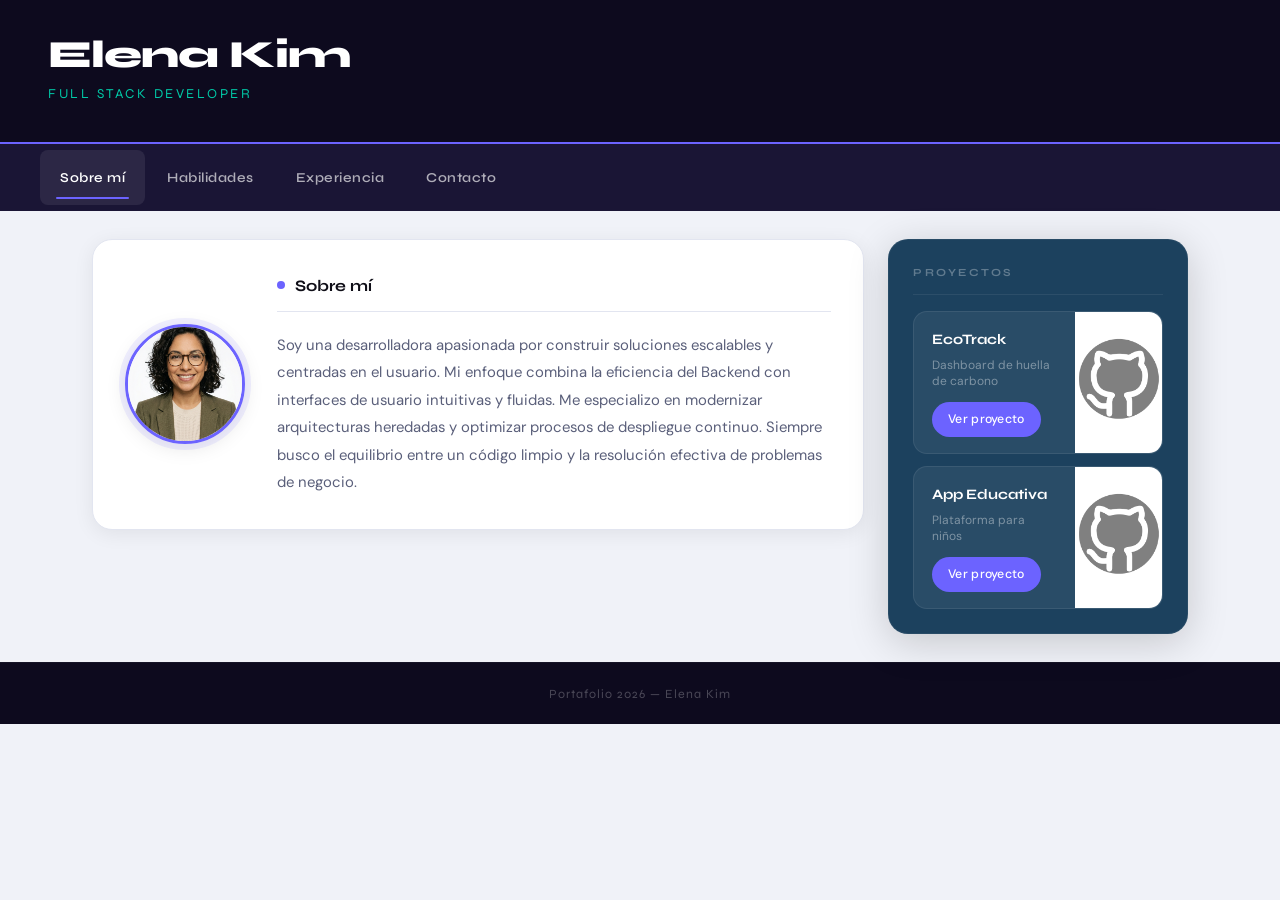
<file: index.html>
<!DOCTYPE html>
<html lang="es">
<head>
    <meta charset="UTF-8">
    <meta name="viewport" content="width=device-width, initial-scale=1.0">
    <title>Elena Kim — Portfolio</title>
    <link rel="stylesheet" href="css/style.css">
</head>
<body>

<header class="header">
    <div class="header-text">
        <h1>Elena Kim</h1>
        <h3>Full Stack Developer</h3>
    </div>
</header>

<nav>
    <ul>
        <li><a href="index.html" class="active">Sobre mí</a></li>
        <li><a href="habilidades.html">Habilidades</a></li>
        <li><a href="experiencia.html">Experiencia</a></li>
        <li><a href="contactos.html">Contacto</a></li>
    </ul>
</nav>

<main class="layout">

    <section class="contenido">
        <section class="subcontenido sobre-mi">
            <img src="imagenes/fotocarnet.png" class="fotoCarnet" alt="Foto de perfil de Elena Kim">
            <div class="sobre-mi-texto">
                <h3>Sobre mí</h3>
                <p>Soy una desarrolladora apasionada por construir soluciones escalables y centradas en el usuario. Mi enfoque combina la eficiencia del Backend con interfaces de usuario intuitivas y fluidas. Me especializo en modernizar arquitecturas heredadas y optimizar procesos de despliegue continuo. Siempre busco el equilibrio entre un código limpio y la resolución efectiva de problemas de negocio.</p>
            </div>
        </section>
    </section>

    <aside class="Proyectos">
        <h3>Proyectos</h3>
        <div class="card">
            <div class="ladoIzq">
                <h4>EcoTrack</h4>
                <p>Dashboard de huella de carbono</p>
                <a href="#" class="btn">Ver proyecto</a>
            </div>
            <div class="ladoDer">
                <img src="imagenes/iconoGit.png" alt="GitHub" >
            </div>
        </div>
        <div class="card">
            <div class="ladoIzq">
                <h4>App Educativa</h4>
                <p>Plataforma para niños</p>
                <a href="#" class="btn">Ver proyecto</a>
            </div>
            <div class="ladoDer">
                <img src="imagenes/iconoGit.png" alt="GitHub">
            </div>
        </div>
    </aside>

</main>

<footer class="footer">Portafolio 2026 — Elena Kim</footer>
</body>
</html>
</file>
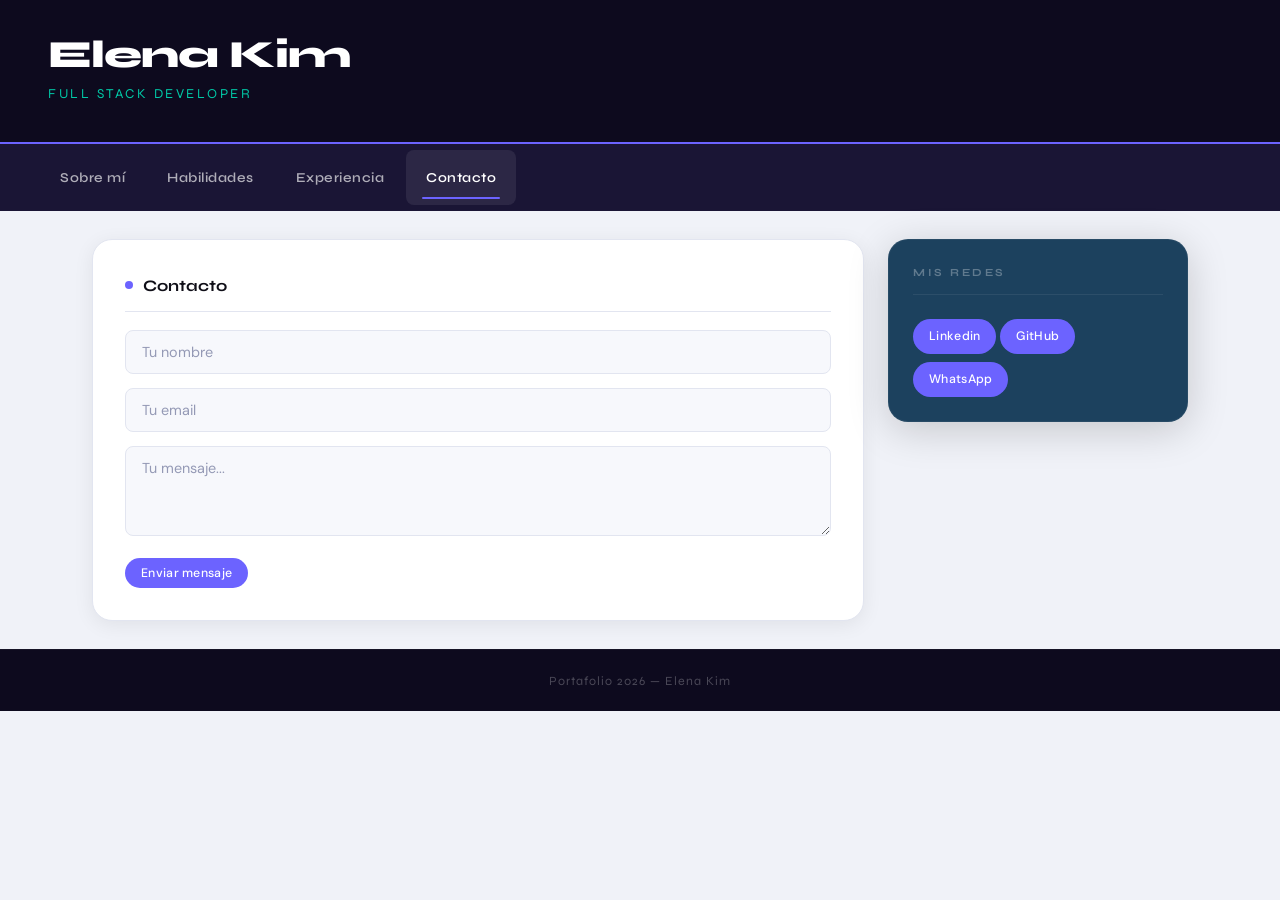
<file: contactos.html>
<!DOCTYPE html>
<html lang="es">
<head>
    <meta charset="UTF-8">
    <meta name="viewport" content="width=device-width, initial-scale=1.0">
    <title>Contacto — Elena Kim</title>
    <link rel="stylesheet" href="css/style.css">
</head>
<body>
<header class="header">
    <div class="header-text">
        <h1>Elena Kim</h1>
        <h3>Full Stack Developer</h3>
    </div>
</header>
<nav>
    <ul>
        <li><a href="index.html">Sobre mí</a></li>
        <li><a href="habilidades.html">Habilidades</a></li>
        <li><a href="experiencia.html">Experiencia</a></li>
        <li><a href="contactos.html" class="active">Contacto</a></li>
    </ul>
</nav>
<main class="layout">
    <section class="contenido">
        <section class="subcontenido">
            <form action="https://formspree.io/f/maqlzeay" method="POST" id="contact-form">
                <h3>Contacto</h3>
                <input type="text" name="nombre" placeholder="Tu nombre" >
                <input type="email" name="email" placeholder="Tu email" >
                <textarea name="mensaje" placeholder="Tu mensaje..."></textarea>
                <button type="submit" class="btn">Enviar mensaje</button>
            </form>
        </section>
    </section>
     <aside class="Proyectos">
        <h3>Mis Redes</h3>
        <section class="redes">
             <a class="btn" href="https://ar.linkedin.com">Linkedin</a> 
             <a class="btn" href="https://github.com">GitHub</a> 
             <a class="btn" href="https://www.whatsapp.com/?lang=es">WhatsApp</a> 
        </section>
    </aside>
</main>
<footer class="footer">Portafolio 2026 — Elena Kim</footer>
</body>
</html>
</file>
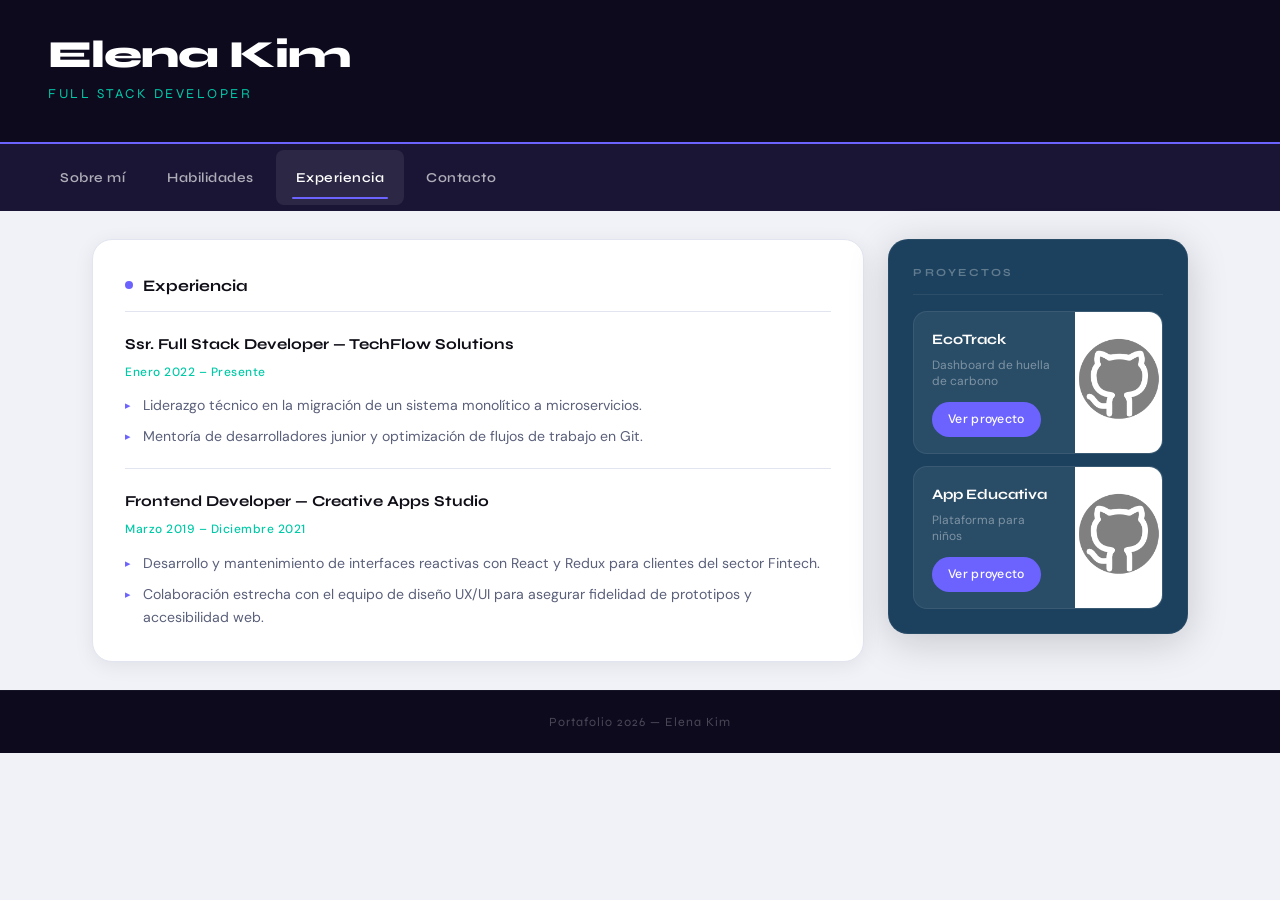
<file: experiencia.html>
<!DOCTYPE html>
<html lang="es">
<head>
    <meta charset="UTF-8">
    <meta name="viewport" content="width=device-width, initial-scale=1.0">
    <title>Experiencia — Elena Kim</title>
    <link rel="stylesheet" href="css/style.css">
</head>
<body>
<header class="header">
    <div class="header-text">
        <h1>Elena Kim</h1>
        <h3>Full Stack Developer</h3>
    </div>
</header>
<nav>
    <ul>
        <li><a href="index.html">Sobre mí</a></li>
        <li><a href="habilidades.html">Habilidades</a></li>
        <li><a href="experiencia.html" class="active">Experiencia</a></li>
        <li><a href="contactos.html">Contacto</a></li>
    </ul>
</nav>
<main class="layout">
    <section class="contenido">
        <section class="subcontenido">
            <article id="Experiencia">
                <h3>Experiencia</h3>
                <div class="job-entry">
                    <h4>Ssr. Full Stack Developer — TechFlow Solutions</h4>
                    <span class="fecha">Enero 2022 – Presente</span>
                    <ul>
                        <li>Liderazgo técnico en la migración de un sistema monolítico a microservicios.</li>
                        <li>Mentoría de desarrolladores junior y optimización de flujos de trabajo en Git.</li>
                    </ul>
                </div>
                <div class="job-entry">
                    <h4>Frontend Developer — Creative Apps Studio</h4>
                    <span class="fecha">Marzo 2019 – Diciembre 2021</span>
                    <ul>
                        <li>Desarrollo y mantenimiento de interfaces reactivas con React y Redux para clientes del sector Fintech.</li>
                        <li>Colaboración estrecha con el equipo de diseño UX/UI para asegurar fidelidad de prototipos y accesibilidad web.</li>
                    </ul>
                </div>
            </article>
        </section>
    </section>
    <aside class="Proyectos">
        <h3>Proyectos</h3>
        <div class="card">
            <div class="ladoIzq">
                <h4>EcoTrack</h4>
                <p>Dashboard de huella de carbono</p>
                <a href="#" class="btn">Ver proyecto</a>
            </div>
            <div class="ladoDer"><img src="imagenes/iconoGit.png" alt="GitHub"></div>
        </div>
        <div class="card">
            <div class="ladoIzq">
                <h4>App Educativa</h4>
                <p>Plataforma para niños</p>
                <a href="#" class="btn">Ver proyecto</a>
            </div>
            <div class="ladoDer"><img src="imagenes/iconoGit.png" alt="GitHub"></div>
        </div>
    </aside>
</main>
<footer class="footer">Portafolio 2026 — Elena Kim</footer>
</body>
</html>
</file>
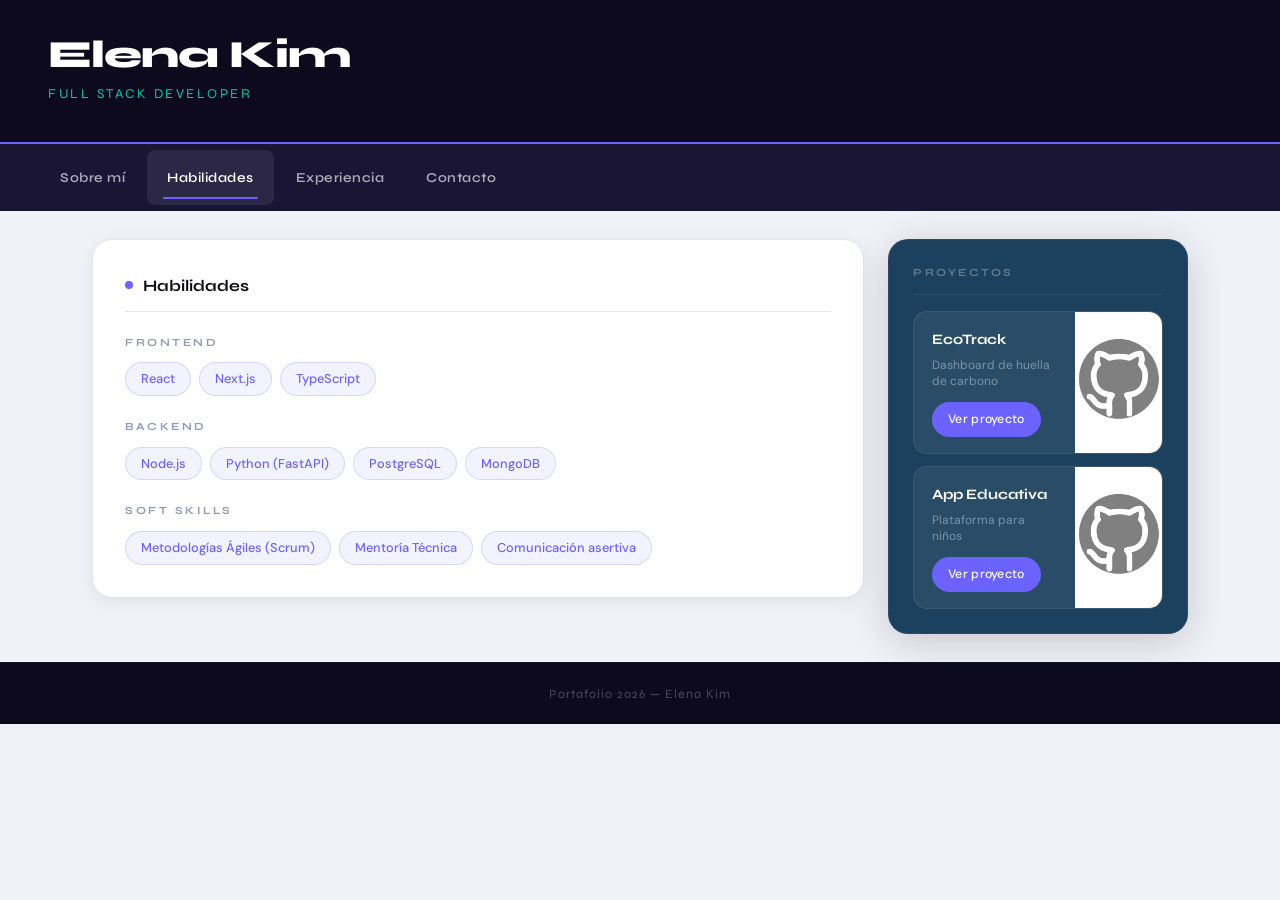
<file: habilidades.html>
<!DOCTYPE html>
<html lang="es">
<head>
    <meta charset="UTF-8">
    <meta name="viewport" content="width=device-width, initial-scale=1.0">
    <title>Habilidades — Elena Kim</title>
    <link rel="stylesheet" href="css/style.css">
</head>
<body>
<header class="header">
    <div class="header-text">
        <h1>Elena Kim</h1>
        <h3>Full Stack Developer</h3>
    </div>
</header>
<nav>
    <ul>
        <li><a href="index.html">Sobre mí</a></li>
        <li><a href="habilidades.html" class="active">Habilidades</a></li>
        <li><a href="experiencia.html">Experiencia</a></li>
        <li><a href="contactos.html">Contacto</a></li>
    </ul>
</nav>
<main class="layout">
    <section class="contenido">
        <section class="subcontenido">
            <article id="Habilidades">
                <h3>Habilidades</h3>
                <h4>Frontend</h4>
                <ul>
                    <li>React</li>
                    <li>Next.js</li>
                    <li>TypeScript</li>
                </ul>
                <h4>Backend</h4>
                <ul>
                    <li>Node.js</li>
                    <li>Python (FastAPI)</li>
                    <li>PostgreSQL</li>
                    <li>MongoDB</li>
                </ul>
                <h4>Soft Skills</h4>
                <ul>
                    <li>Metodologías Ágiles (Scrum)</li>
                    <li>Mentoría Técnica</li>
                    <li>Comunicación asertiva</li>
                </ul>
            </article>
        </section>
    </section>
    <aside class="Proyectos">
        <h3>Proyectos</h3>
        <div class="card">
            <div class="ladoIzq">
                <h4>EcoTrack</h4>
                <p>Dashboard de huella de carbono</p>
                <a href="#" class="btn">Ver proyecto</a>
            </div>
            <div class="ladoDer"><img src="imagenes/iconoGit.png" alt="GitHub"></div>
        </div>
        <div class="card">
            <div class="ladoIzq">
                <h4>App Educativa</h4>
                <p>Plataforma para niños</p>
                <a href="#" class="btn">Ver proyecto</a>
            </div>
            <div class="ladoDer"><img src="imagenes/iconoGit.png" alt="GitHub"></div>
        </div>
    </aside>
</main>
<footer class="footer">Portafolio 2026 — Elena Kim</footer>
</body>
</html>
</file>
<file: css/style.css>
@import url('https://fonts.googleapis.com/css2?family=Syne:wght@400;600;700;800&family=DM+Sans:wght@300;400;500&display=swap');

* {
    margin: 0;
    padding: 0;
    box-sizing: border-box;
}

body {
    font-family: 'DM Sans', sans-serif;
    background: #f0f2f8;
    color: #0f0e17;
    line-height: 1.7;
}

/* ── HEADER ───────────────────────────────────────── */
.header {
    background: #0d0a1e;
    padding: 36px 48px;
    display: flex;
    align-items: center;
    justify-content: space-between;
    gap: 20px;
    border-bottom: 2px solid #6c63ff;
}

.header-text h1 {
    font-family: 'Syne', sans-serif;
    font-size: 2.4rem;
    font-weight: 800;
    color: #ffffff;
    letter-spacing: -1px;
    line-height: 1;
}

.header-text h3 {
    font-family: 'Syne', sans-serif;
    font-size: 0.85rem;
    font-weight: 400;
    color: #00c9a7;
    letter-spacing: 2.5px;
    text-transform: uppercase;
    margin-top: 8px;
}

/* ── NAVEGACIÓN ───────────────────────────────────── */
nav {
    background: #1a1535;
    padding: 0 40px;
}

nav ul {
    display: flex;
    list-style: none;
    gap: 2px;
}

nav ul li a {
    display: block;
    padding: 16px 20px;
    font-family: 'Syne', sans-serif;
    font-size: 0.85rem;
    font-weight: 600;
    letter-spacing: 0.5px;
    color: rgba(255, 255, 255, 0.65);
    text-decoration: none;
    position: relative;
    border-radius: 8px;
    margin: 6px 0;
    transition: color 0.25s ease, background 0.25s ease;
}

nav ul li a::after {
    content: '';
    position: absolute;
    bottom: 6px;
    left: 50%;
    right: 50%;
    height: 2px;
    background: #6c63ff;
    border-radius: 2px;
    transition: left 0.25s ease, right 0.25s ease;
}

nav ul li a:hover,
nav ul li a.active {
    color: #ffffff;
    background: rgba(255, 255, 255, 0.08);
}

nav ul li a:hover::after,
nav ul li a.active::after {
    left: 16px;
    right: 16px;
}

/* LAYOUT*/
.layout {
    display: grid;
    grid-template-columns: 1fr 300px;
    gap: 24px;
    padding: 28px 32px;
    max-width: 1160px;
    margin: 0 auto;
    align-items: start;
}

/* CONTENIDO */
.contenido {
    display: flex;
    flex-direction: column;
    gap: 20px;
}

/* TARJETAS BLANCAS */
.subcontenido {
    background: #ffffff;
    border-radius: 20px;
    padding: 32px;
    border: 1px solid #e2e5f0;
    box-shadow: 0 4px 20px rgba(0, 0, 0, 0.07);
}

.subcontenido h3 {
    font-family: 'Syne', sans-serif;
    font-size: 1rem;
    font-weight: 700;
    color: #0f0e17;
    margin-bottom: 20px;
    padding-bottom: 12px;
    border-bottom: 1.5px solid #e2e5f0;
    display: flex;
    align-items: center;
    gap: 10px;
}

/* Punto Violeta antes del título */
.subcontenido h3::before {
    content: '';
    display: inline-block;
    width: 8px;
    height: 8px;
    background: #6c63ff;
    border-radius: 50%;
    flex-shrink: 0;
}

/* SOBRE MÍ  */
.sobre-mi {
    display: flex;
    align-items: center;
    gap: 32px;
}

.fotoCarnet {
    width: 120px;
    height: 120px;
    border-radius: 50%;
    object-fit: cover;
    flex-shrink: 0;
    border: 3px solid #6c63ff;
    outline: 6px solid rgba(108, 99, 255, 0.1);
    box-shadow: 0 4px 20px rgba(0, 0, 0, 0.1);
}

.sobre-mi-texto p {
    font-size: 0.93rem;
    color: #5a5f7a;
    line-height: 1.85;
}

/*HABILIDADES */
#Habilidades h4 {
    font-family: 'Syne', sans-serif;
    font-size: 0.68rem;
    font-weight: 700;
    color: #9499b5;
    letter-spacing: 2.5px;
    text-transform: uppercase;
    margin: 22px 0 10px;
}


#Habilidades ul {
    list-style: none;
    display: flex;
    flex-wrap: wrap;
    gap: 8px;
}

#Habilidades ul li {
    padding: 5px 15px;
    font-size: 0.8rem;
    font-weight: 500;
    color: #6c63ff;
    background: rgba(108, 99, 255, 0.08);
    border: 1px solid rgba(108, 99, 255, 0.22);
    border-radius: 100px;
}



/* EXPERIENCIA */
.job-entry {
    padding: 20px 0;
    border-bottom: 1px solid #e2e5f0;
}

.job-entry:first-of-type {
    padding-top: 0;
}

.job-entry:last-child {
    border-bottom: none;
    padding-bottom: 0;
}

.job-entry h4 {
    font-family: 'Syne', sans-serif;
    font-size: 0.95rem;
    font-weight: 700;
    color: #0f0e17;
    margin-bottom: 4px;
}

.job-entry .fecha {
    display: block;
    font-size: 0.75rem;
    font-weight: 500;
    color: #00c9a7;
    letter-spacing: 0.5px;
    margin-bottom: 12px;
}

.job-entry ul {
    list-style: none;
    display: flex;
    flex-direction: column;
    gap: 8px;
}

.job-entry ul li {
    font-size: 0.88rem;
    color: #5a5f7a;
    padding-left: 18px;
    position: relative;
    line-height: 1.65;
}

.job-entry ul li::before {
    content: '▸';
    position: absolute;
    left: 0;
    top: 2px;
    color: #6c63ff;
    font-size: 0.7rem;
}


.contenido form {
    display: flex;
    flex-direction: column;
    gap: 14px;
}

.contenido form h3 {
    margin-bottom: 4px;
}

.contenido form input,
.contenido form textarea {
    width: 100%;
    padding: 12px 16px;
    background: #f7f8fc;
    border: 1.5px solid #e2e5f0;
    border-radius: 8px;
    color: #0f0e17;
    font-family: 'DM Sans', sans-serif;
    font-size: 0.9rem;
    outline: none;
    transition: border-color 0.25s ease, box-shadow 0.25s ease;
}

.contenido form input::placeholder,
.contenido form textarea::placeholder {
    color: #9499b5;
}

.contenido form input:focus,
.contenido form textarea:focus {
    border-color: #6c63ff;
    background: #ffffff;
    box-shadow: 0 0 0 4px rgba(108, 99, 255, 0.1);
}

.contenido form textarea {
    min-height: 90px;
    resize: vertical;
}

/* ── ASIDE ────────────────────────────────────────── */
.Proyectos {
    background: #1c415e;
    border-radius: 20px;
    padding: 24px;
    position: sticky;
    top: 24px;
    border: 1px solid rgba(255, 255, 255, 0.05);
    box-shadow: 0 8px 40px rgba(0, 0, 0, 0.18);
}

.Proyectos h3 {
    font-family: 'Syne', sans-serif;
    font-size: 0.68rem;
    font-weight: 700;
    color: rgba(255, 255, 255, 0.3);
    letter-spacing: 2.5px;
    text-transform: uppercase;
    margin-bottom: 16px;
    padding-bottom: 12px;
    border-bottom: 1px solid rgba(255, 255, 255, 0.07);
}

/* ── CARDS ────────────────────────────────────────── */
.card {
    display: flex;
    border-radius: 14px;
    overflow: hidden;
    background: rgba(255, 255, 255, 0.06);
    border: 1px solid rgba(255, 255, 255, 0.08);
    margin-top: 12px;
}

.card:hover {
    transform: translateY(-2px);
    background: rgba(255, 255, 255, 0.10);
    box-shadow: 0 10px 28px rgba(0, 0, 0, 0.3);
}

.ladoIzq {
    padding: 16px 18px;
    width: 65%;
    display: flex;
    flex-direction: column;
    gap: 4px;
    justify-content: center;
}

.ladoIzq h4 {
    font-family: 'Syne', sans-serif;
    font-size: 0.9rem;
    font-weight: 700;
    color: #ffffff;
}

.ladoIzq p {
    font-size: 0.75rem;
    color: rgba(255, 255, 255, 0.4);
    line-height: 1.4;
}

.ladoDer {
    width: 35%;
    background: rgba(134, 131, 190, 0.18);
    display: flex;
    align-items: center;
    justify-content: center;
    background-color: #ffffff;
}

.ladoDer img {
    width: 100%;
    height: 100%;
    object-fit: cover;
    opacity: 0.5;
    mix-blend-mode: luminosity;
}


.btn {
    display: inline-block;
    padding: 7px 16px;
    background: #6c63ff;
    color: #ffffff;
    border-radius: 100px;
    font-family: 'DM Sans', sans-serif;
    font-size: 0.77rem;
    font-weight: 500;
    text-decoration: none;
    border: none;
    cursor: pointer;
    letter-spacing: 0.3px;
    margin-top: 8px;
    width: fit-content;
    transition: opacity 0.2s, transform 0.15s;
}

.btn:hover {
    opacity: 0.85;
    transform: translateY(-1px);
}

.btn:active {
    transform: scale(0.97);
}


.footer {
    background: #0d0a1e;
    color: rgba(255, 255, 255, 0.25);
    text-align: center;
    padding: 20px;
    font-family: 'Syne', sans-serif;
    font-size: 0.78rem;
    letter-spacing: 1px;
    border-top: 1px solid rgba(255, 255, 255, 0.04);
}


@media (max-width: 820px) {
    .layout {
        grid-template-columns: 1fr;
        padding: 16px;
    }

    .header {
        padding: 28px 20px;
        flex-direction: column;
        text-align: center;
    }

    nav {
        padding: 0 12px;
    }

    nav ul {
        flex-wrap: wrap;
    }

    .sobre-mi {
        flex-direction: column;
        text-align: center;
    }

    .Proyectos {
        position: static;
    }

    .subcontenido {
        padding: 24px 20px;
    }
}
</file>
